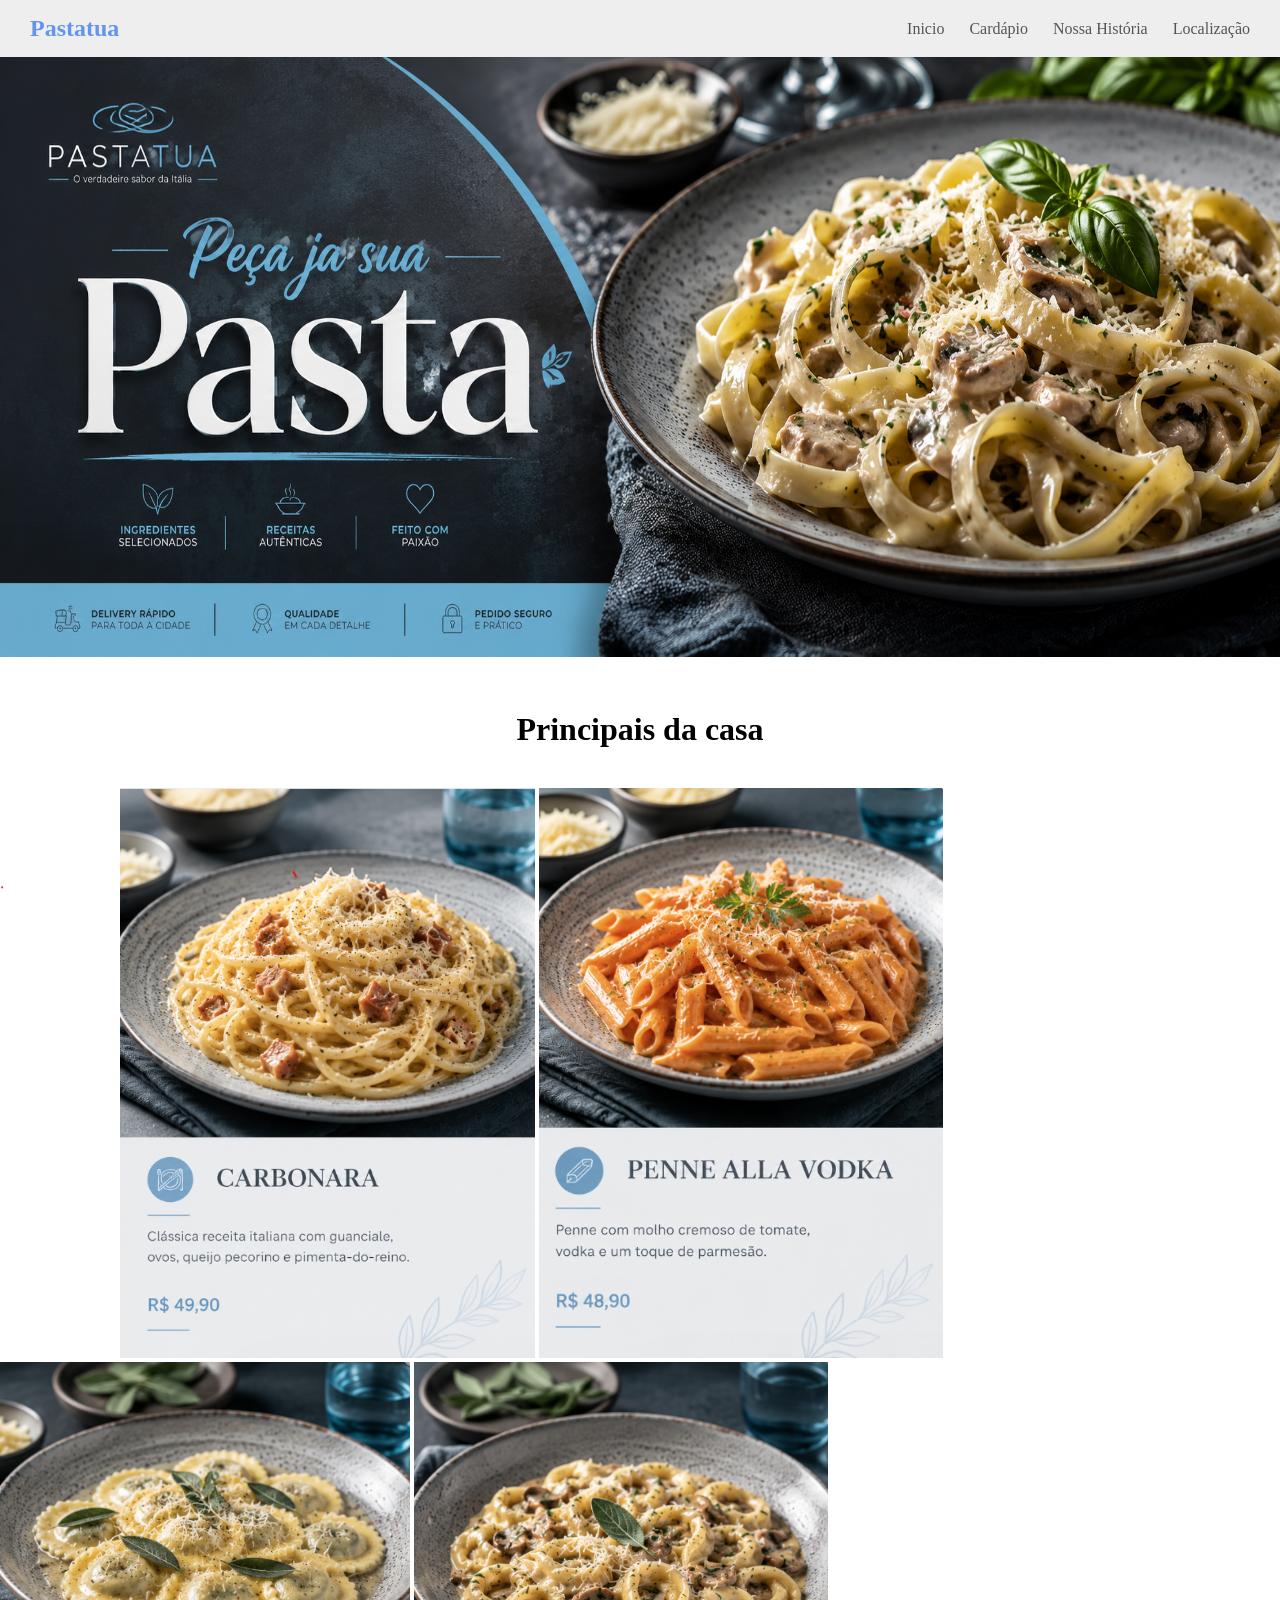
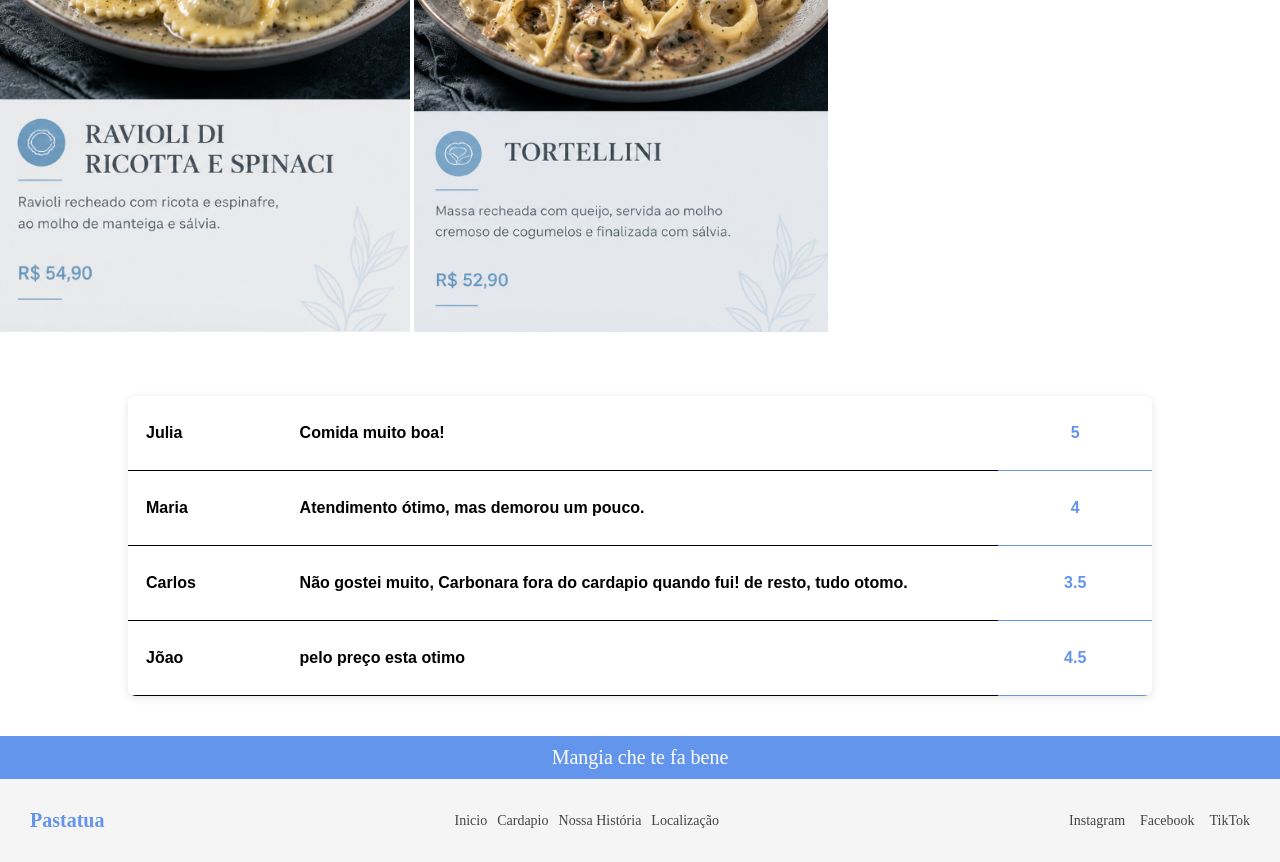
<file: index.html>
<!DOCTYPE html>
<html lang="pt-br">
<head>
    <meta charset="UTF-8">
    <meta name="viewport" content="width=device-width, initial-scale=1.0">
    <link rel="stylesheet" href="style.css">
    <title>Pastatua </title>
    
</head>
<body>
    <header>
     <nav class="menu">
        <h1 class="logo">Pastatua</h1>  
        <ul class="menu-links">
    <a href="Menu16.html">Inicio</a>
    <a href="cardapio.html">Cardápio</a>
    <a href="nossaHistoria.html">Nossa História</a>
    <a href="localizacao.html">Localização</a>
        </ul>
    </nav>
    </header>
    
    <div class="banner">
    <img src="Imagens\banner.png" alt="Banner do site" > 
    </div>

    <div class="Principais">
        <H1> Principais da casa </H1> 
    </div>
    <div class="Principaisimg"> 
    <img src="Imagens\Carbonara.png" alt="Carbonara" >
    <img src="Imagens\Penne.png" alt="Tortellini">
    <img src="Imagens\Ravioli.png" alt="Ravioli" >
    <img src="Imagens\Tortellini.png" alt="Tortellini">
    
    </div> 

    <div class="avaliações">
    <table>
 
  <tr>
       <td><strong>Julia</strong>
       <td><strong> Comida muito boa! </strong>
       <td><strong>5</strong></td>
   </tr>

   <tr>
       <td><strong>Maria</strong></td>
       <td><strong>Atendimento ótimo, mas demorou um pouco.</strong></td>
       <td><strong>4</strong></td>
   </tr>

   <tr>
       <td><strong>Carlos</strong></td>
       <td><strong>Não gostei muito, Carbonara fora do cardapio quando fui! de resto, tudo otomo.</strong></td>
       <td><strong>3.5</strong></td>
   </tr>
   <tr>
     <td><strong>Jõao</strong> </td>
     <td> <strong>pelo preço esta otimo</strong></td>
     <td> <strong>4.5</strong></td>
   
   
   </tr>

</table>
</div>

    
    <footer><!--Rodapé-->
            <!--Barra vermelha-->
            <div class="barra-alerta">
                <p>Mangia che te fa bene</p>
            </div>
            <!--Conteudo principal do rodape-->
            <div class="footer-container">
                <!--Logo-->
                <div class="footer-logo">
                    <h2>Pastatua</h2>
                </div>
                <!--Link do site-->
                <div class="footer-link">
                    <a href="28-04-06.html">Inicio</a>
                    <a href="cardapio.html">Cardapio</a>
                    <a href="nossaHistoria.html">Nossa História</a>
                    <a href="localizacao.html">Localização</a>  
                </div>
                <!--Redes sociais-->
                <div class="footer-redes">
                    <a href="#">Instagram</a>
                    <a href="#">Facebook</a>
                    <a href="#">TikTok</a>
                </div>
            </div>
        </footer>
</body>
</html>
</file>
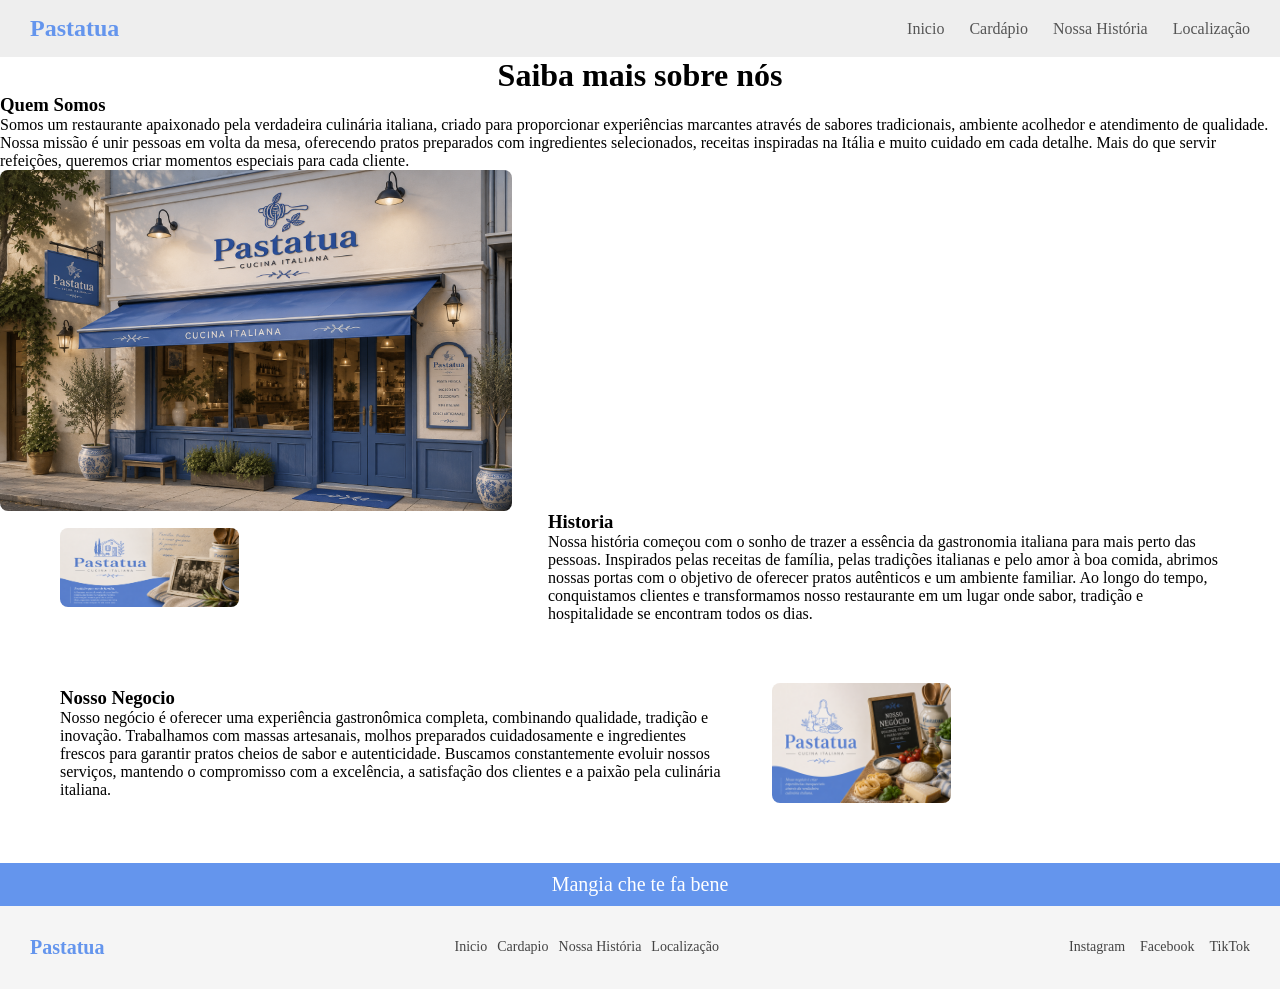
<file: Historia.html>
<!DOCTYPE html>
<html lang="pt-br">
<head>
    <meta charset="UTF-8">
    <meta http-equiv="X-UA-Compatible" content="IE=edge">
    <meta name="viewport" content="width=device-width, initial-scale=1.0">
    <link rel="stylesheet" href="style.css">
    <title>Nossa Historia</title>
</head>
<body>
    <body>
        <header>
         <nav class="menu">
            <h1 class="logo">Pastatua</h1>  
            <ul class="menu-links">
        <a href="Menu16.html">Inicio</a>
        <a href="cardapio.html">Cardápio</a>
        <a href="nossaHistoria.html">Nossa História</a>
        <a href="localizacao.html">Localização</a>
            </ul>
        </nav>
        </header>

        <h1 style="text-align: center;"> Saiba mais sobre nós</h1>

        <div clas="linha-zigzag">
        <div class="coluna-texto">
            <h3> Quem Somos</h3>
            <p>Somos um restaurante apaixonado pela verdadeira culinária italiana, criado para proporcionar experiências marcantes através de sabores tradicionais, ambiente acolhedor e atendimento de qualidade. Nossa missão é unir pessoas em volta da mesa, oferecendo pratos preparados com ingredientes selecionados, receitas inspiradas na Itália e muito cuidado em cada detalhe. Mais do que servir refeições, queremos criar momentos especiais para cada cliente.</p>
        </div>
        <div class="coluna-imagem">
            <img src="Imagens\quemsomos.png" alt="fachada restaurante Pastatua">
        </div>
        </div>

        <div class="linha-zigzag invertida">
        <div class="coluna-texto">
            <h3>Historia</h3>
            <p>Nossa história começou com o sonho de trazer a essência da gastronomia italiana para mais perto das pessoas. Inspirados pelas receitas de família, pelas tradições italianas e pelo amor à boa comida, abrimos nossas portas com o objetivo de oferecer pratos autênticos e um ambiente familiar. Ao longo do tempo, conquistamos clientes e transformamos nosso restaurante em um lugar onde sabor, tradição e hospitalidade se encontram todos os dias.</p>
        </div>
        <div class="coluna-imagem"> 
            <img src="Imagens\nossahistoria.png" alt="historia Pastatua">
        </div>
        </div>

        <div class="linha-zigzag">
            <div class="coluna-texto">
                <h3>Nosso Negocio</h3>
                <p>Nosso negócio é oferecer uma experiência gastronômica completa, combinando qualidade, tradição e inovação. Trabalhamos com massas artesanais, molhos preparados cuidadosamente e ingredientes frescos para garantir pratos cheios de sabor e autenticidade. Buscamos constantemente evoluir nossos serviços, mantendo o compromisso com a excelência, a satisfação dos clientes e a paixão pela culinária italiana.</p>
            </div>
            <div class="coluna-imagem">
                <img src="Imagens\nossonegocio.png" alt="Nosso Negocio">
            </div>
        </div>



            <footer><!--Rodapé-->
            <!--Barra vermelha-->
            <div class="barra-alerta">
                <p>Mangia che te fa bene</p>
            </div>
            <!--Conteudo principal do rodape-->
            <div class="footer-container">
                <!--Logo-->
                <div class="footer-logo">
                    <h2>Pastatua</h2>
                </div>
                <!--Link do site-->
                <div class="footer-link">
                    <a href="28-04-06.html">Inicio</a>
                    <a href="cardapio.html">Cardapio</a>
                    <a href="nossaHistoria.html">Nossa História</a>
                    <a href="localizacao.html">Localização</a>  
                </div>
                <!--Redes sociais-->
                <div class="footer-redes">
                    <a href="#">Instagram</a>
                    <a href="#">Facebook</a>
                    <a href="#">TikTok</a>
                </div>
            </div>
        </footer>
    
</body>
</html>
</file>
<file: style.css>
* {
    margin: 0;
    padding: 0;
    box-sizing: border-box;
}


.menu {
    display: flex;
    justify-content: space-between; 
    align-items: center;
    background-color: #eee;
    padding: 15px 30px;
}


.logo {
    color:  #6495ED;
    font-size: 24px;
    font-weight: bold;
}


.menu-links {
    list-style: none;
    display: flex;
    gap: 25px; 
}


.menu-links a {
    text-decoration: none;
    color: #555;
    font-size: 16px;
    transition: 0.3s;
}

.menu-links a:hover {
    color:  #6495ED;
}


.menu-links .ativo {
    color:  #6495ED;
    font-weight: bold;
}



.banner img{
   width: 100%;
    height: 600px;
}

.Principais{
   margin-top: 50px;
    margin-bottom: 40px;
   text-align: center;
}
.Principaisimg img{
    height: 570px;
    width: auto;

}
.avaliações{
   width: 100%;
   display: flex;
   justify-content: center;
   margin-top: 20px;
}
.avaliações table{ 
    width: 80%;
    height: 300px;
    border-collapse: collapse;
    font-family: arial, sans-serif;
    box-shadow: 0 2px 10px rgba(0, 0, 0, 0.1);
    border-radius: 8px;
    overflow: hidden;
    background:white;;
    margin-top: 40px;
    margin-bottom: 40px;;
    
}
.avaliações table td{
    padding: 14px 18px;
    border-bottom: 1px solid;
}
.avaliações table td:first-child{
    font-weight: bold;
    width: 15%;
}
.avaliações table td:nth-child(2){
    width: 70%;
}
.avaliações table td:last-child{
    text-align: center;
    font-weight: bold;
    width: 15%;
    color: #6495ED;

}
.linha-zigzag{
    display: flex;
    align-items: center;
    gap: 40px;
    margin-bottom: 60px;
    max-width: 1200px;
    margin-left: auto;
    margin-right: auto;
    padding: 0 20px;
}
.linha-zigzag.invertida{
    flex-direction: row-reverse;
}
.coluna-texto{
    flex: 60%;
}
.coluna-imagem{
    flex: 40%;
}
.coluna-imagem img{
    width: 40%;
    display: block;
    border-radius: 8px;
}




.barra-alerta {
    background-color: #6495ED; 
     color: white; 
    text-align: center; 
    padding: 10px; 
     font-size: 20px; 
   
}


.footer-container {
    display: flex; 
    justify-content: space-between; 
    align-items: center; 
    background-color: #f5f5f5; 
    padding: 30px; 
    flex-wrap: wrap; 
   
}

/* Logo */
.footer-logo h2 {
    color: #6495ED; 
    font-size: 20px;
}

/* Links do site */
.footer-link { 
    display: flex; 
     gap: 10px; 
  
}

.footer-link a {
    text-decoration: none; 
     color: #444; 
     font-size: 14px;
}

.footer-link a:hover {
    color: #6495ED;  
}

.footer-redes {
    display: flex; 
    gap: 15px; 
 
}

.footer-redes a {
    text-decoration: none;
    color: #444;
    font-size: 14px;
}


.footer-redes a:hover {
    color:  #6495ED;
}
</file>
